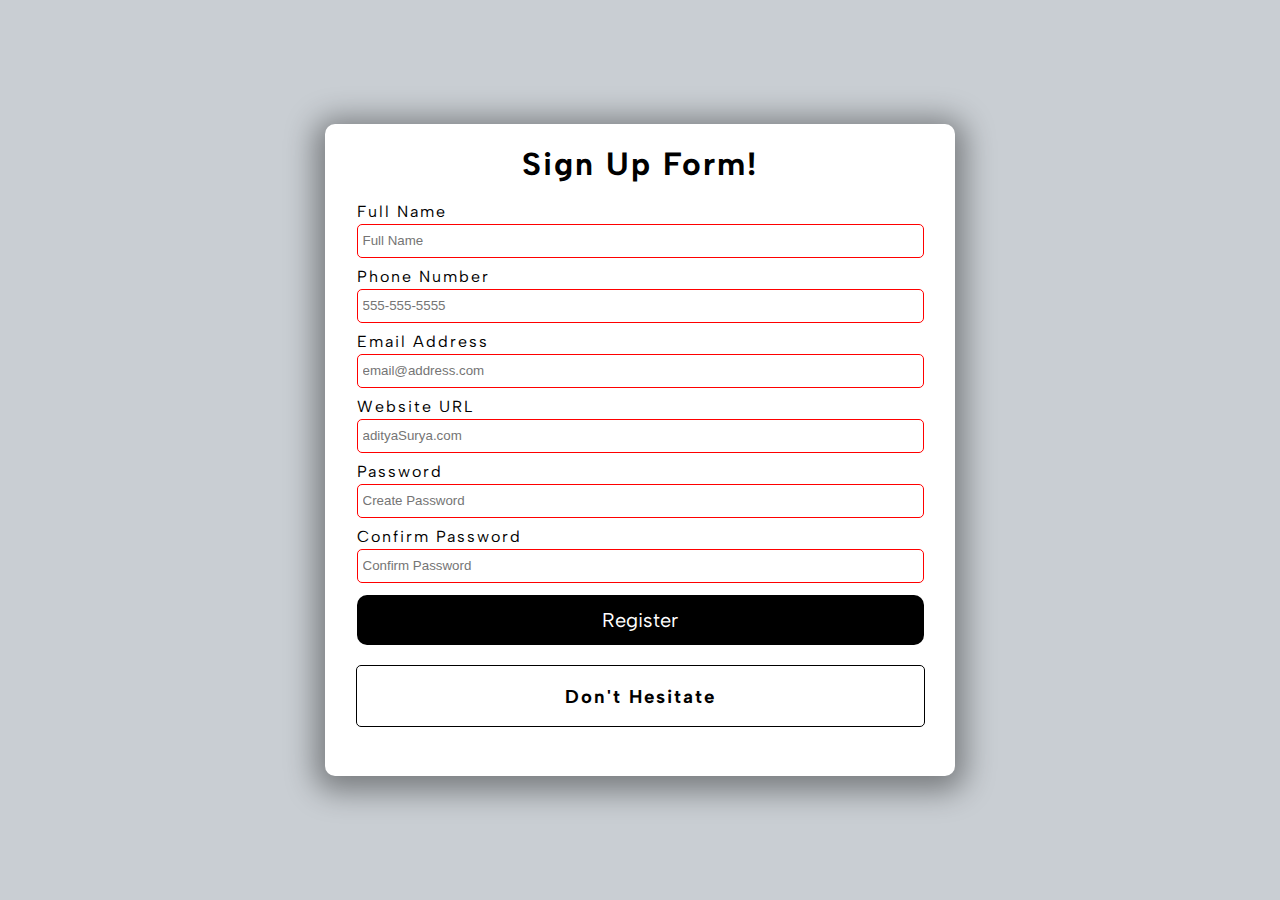
<file: Form Validation/index.html>
<!DOCTYPE html>
<html lang="en">
  <head>
    <meta charset="UTF-8" />
    <meta name="viewport" content="width=device-width, initial-scale=1.0" />
    <title>Form Validation</title>
    <!-- <link rel="icon" type="image/png" href="favicon.png"> -->
    <!-- <link rel="stylesheet" href="https://cdnjs.cloudflare.com/ajax/libs/font-awesome/5.10.2/css/all.min.css"/> -->
    <link rel="stylesheet" href="style.css" />
  </head>
  <body>
    <!-- Script -->

    <div class="container">
      <h1>Sign Up Form!</h1>
      <!-- Form -->
      <form id="form">
        <!-- Full Name -->
        <div class="form-group">
          <label for="name">Full Name</label>
          <input
            type="text"
            id="name"
            placeholder="Full Name"
            required
            minlength="3"
            maxlength="100"
            name="name"
          />
        </div>
        <!-- Phone Number -->
        <div class="form-group">
          <label for="phone">Phone Number</label>
          <input
            type="tel"
            id="phone"
            placeholder="555-555-5555"
            required
            pattern="[0-9]{3}-[0-9]{3}-[0-9]{4}"
            name="phone number"
          />
        </div>
        <!-- Email Address -->
        <div class="form-group">
          <label for="email">Email Address</label>
          <input
            type="email"
            id="email"
            placeholder="email@address.com"
            required
            name="email"
          />
        </div>
        <!-- Website Url -->
        <div class="form-group">
          <label for="website">Website URL</label>
          <input
            type="url"
            id="website"
            placeholder="adityaSurya.com"
            required
            name="website"
          />
        </div>
        <!-- Password -->
        <div class="form-group">
          <label for="password1">Password</label>
          <input
            type="password"
            id="password1"
            placeholder="Create Password"
            pattern="^(?=.*\d)(?=.*[a-z])(?=.*[A-Z])(?=.*[a-zA-Z]).{8,}$"
            title="Please include atleast 1 uppercase character 1 lowercase character and 1 number"
            required
          />
        </div>
        <!-- Confirm Password -->
        <div class="form-group">
          <label for="password2">Confirm Password</label>
          <input
            type="password"
            id="password2"
            placeholder="Confirm Password"
            pattern="^(?=.*\d)(?=.*[a-z])(?=.*[A-Z])(?=.*[a-zA-Z]).{8,}$"
            required
            name="password"
          />
        </div>
        <button type="submit">Register</button>
      </form>

      <!-- Error/Success Message -->
      <div class="message-container">
        <h3 id="message">Don't Hesitate</h3>
      </div>
    </div>

    <script src="script.js"></script>
  </body>
</html>
</file>
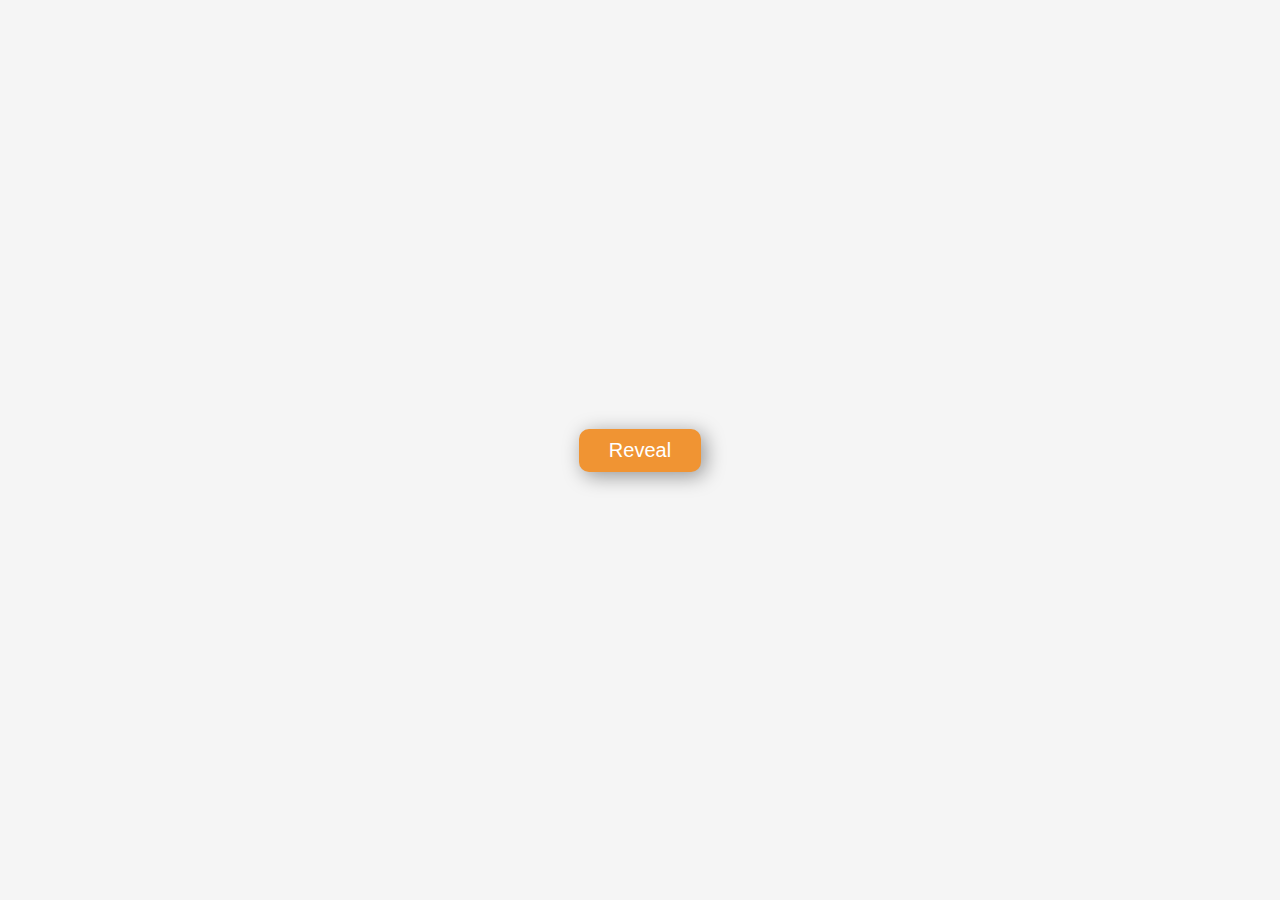
<file: Form Validation/buttons.html>
<html>
  <head>
    <title>Hidden Material</title>
    <link rel="stylesheet" href="button.css" />
  </head>
  <body>
    <button id="reveal">Reveal</button>
    <!-- <div class="center"> -->
    <div class="container">
      <button id="youtube">
        <a href="https://google.com" class="btn btn-primary">Youtube</a>
      </button>
      <button id="insta">
        <a href="https://google.com" class="btn btn-primary">Instagram</a>
      </button>

      <button id="back">Go Back</button>
    </div>
    <!-- </div> -->

    <script src="button.js"></script>
  </body>
</html>
</file>
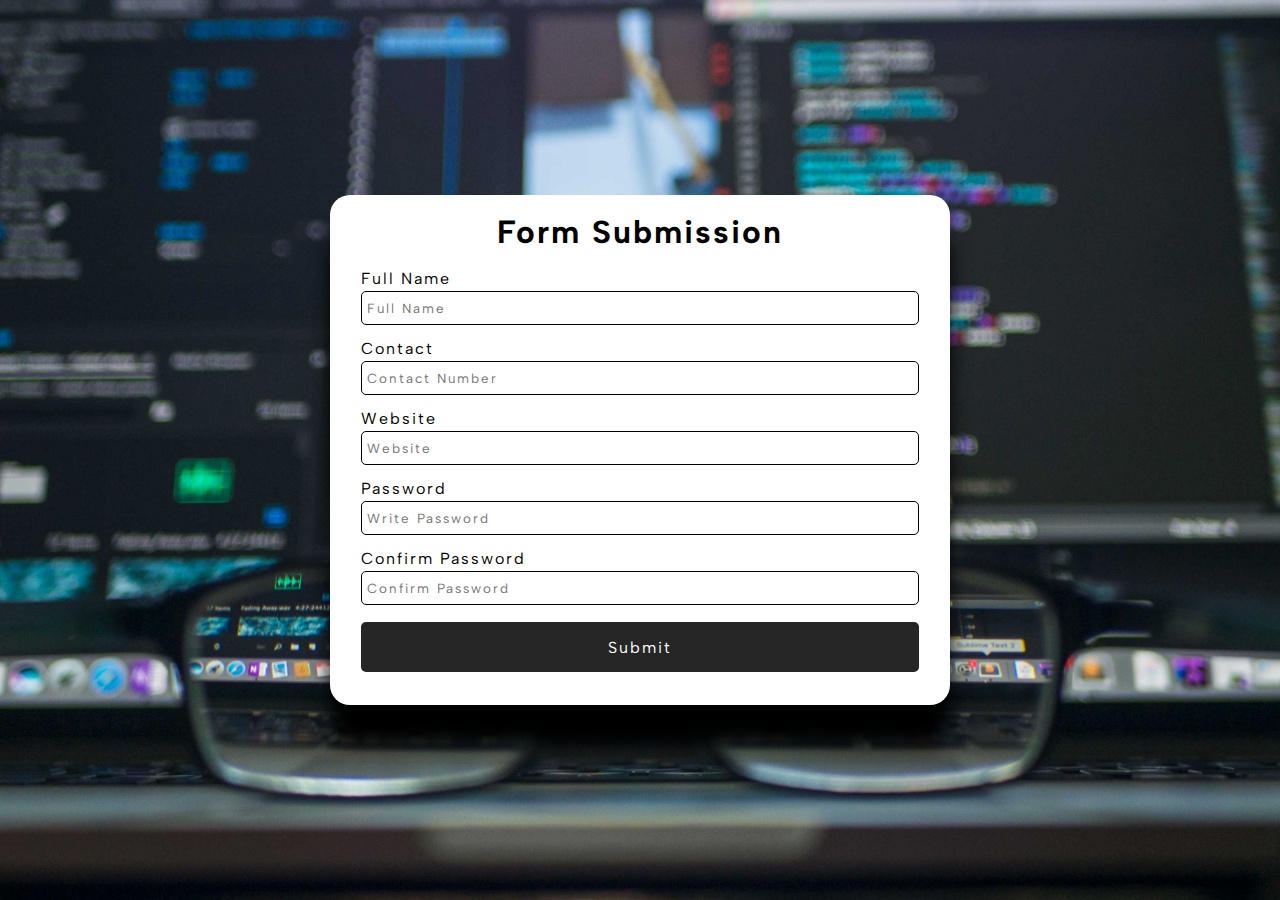
<file: Form Validation/newform.html>
<html>
  <head>
    <title>Form Submission</title>
    <link rel="stylesheet" href="newform.css" />
  </head>
  <body>
    <div class="container">
      <form action="" id="form">
        <h1>Form Submission</h1>
        <div class="form-group">
          <label for="name">Full Name</label>
          <input type="text" id="name" placeholder="Full Name" required />
        </div>
        <div class="form-group">
          <label for="contact">Contact</label>
          <input
            type="tel"
            id="contact"
            placeholder="Contact Number "
            required
          />
        </div>
        <div class="form-group">
          <label for="website">Website</label>
          <input type="url" id="website" placeholder="Website" required />
        </div>
        <div class="form-group">
          <label for="password1">Password</label>
          <input
            type="password"
            id="password1"
            placeholder="Write Password"
            required
          />
        </div>
        <div class="form-group">
          <label for="password2">Confirm Password</label>
          <input
            type="password"
            id="password2"
            placeholder="Confirm Password"
            required
          />
        </div>

        <div class="button">
          <button type="submit">Submit</button>
        </div>
      </form>
    </div>
    <script src="newform.js"></script>
  </body>
</html>
</file>
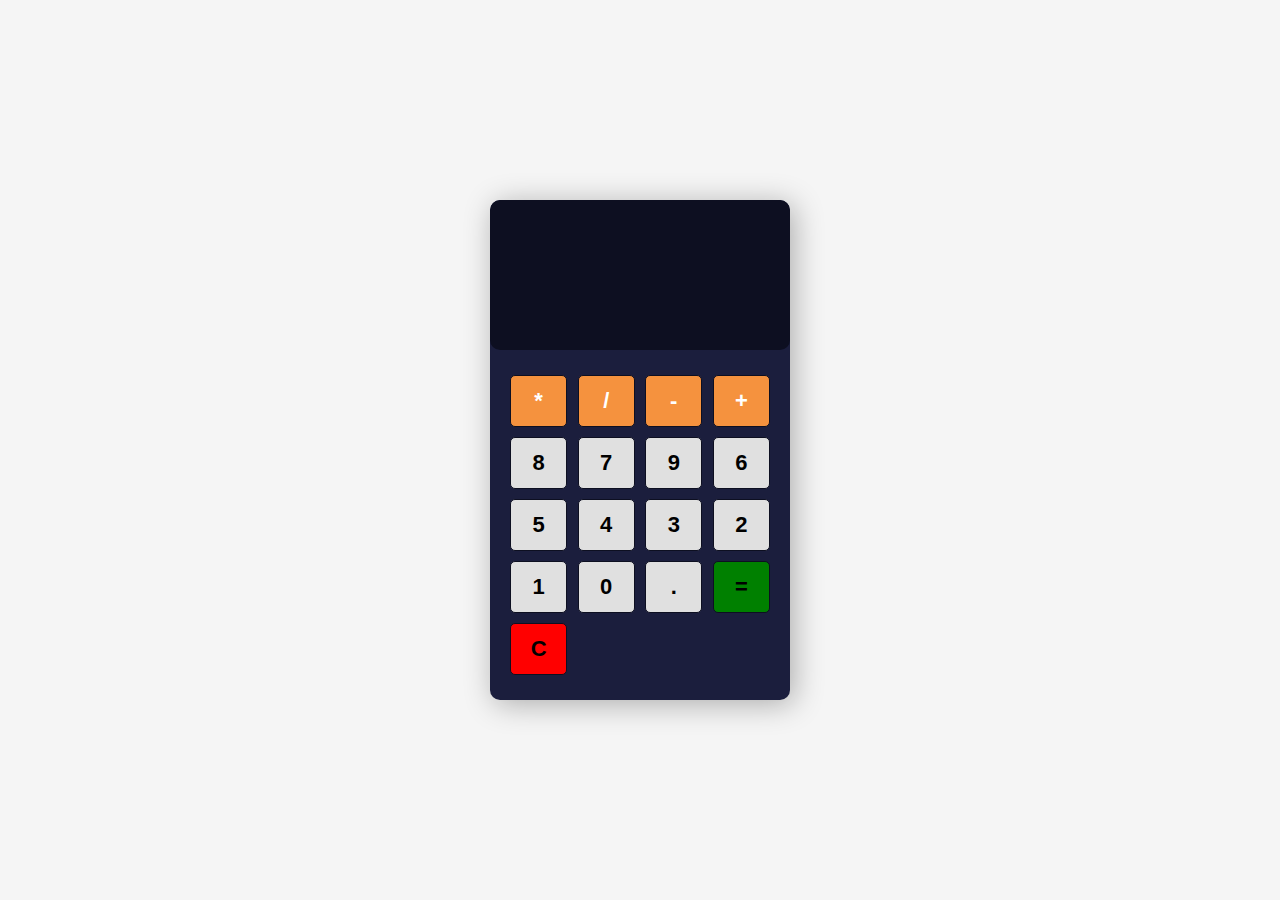
<file: Form Validation/try.html>
<html>
  <head>
    <title>Trying</title>
    <link rel="stylesheet" href="try.css" />
  </head>
  <body>
    <section class="calculator">
      <form>
        <input type="text" class="screen" />
      </form>
      <div class="buttons">
        <button type="button" class="btn btn-yellow" data-num="*">*</button>
        <button type="button" class="btn btn-yellow" data-num="/">/</button>
        <button type="button" class="btn btn-yellow" data-num="-">-</button>
        <button type="button" class="btn btn-yellow" data-num="+">+</button>

        <button type="button" class="btn btn-grey" data-num="8">8</button>
        <button type="button" class="btn btn-grey" data-num="7">7</button>
        <button type="button" class="btn btn-grey" data-num="9">9</button>
        <button type="button" class="btn btn-grey" data-num="6">6</button>
        <button type="button" class="btn btn-grey" data-num="5">5</button>
        <button type="button" class="btn btn-grey" data-num="4">4</button>
        <button type="button" class="btn btn-grey" data-num="3">3</button>
        <button type="button" class="btn btn-grey" data-num="2">2</button>
        <button type="button" class="btn btn-grey" data-num="1">1</button>
        <button type="button" class="btn btn-grey" data-num="0">0</button>
        <button type="button" class="btn btn-grey" data-num=".">.</button>

        <button type="button" class="btn-equal">=</button>
        <button type="button" class="btn-clear">C</button>
      </div>
    </section>
    <script src="try.js"></script>
  </body>
</html>
</file>
<file: Form Validation/style.css>
@import url("https://fonts.googleapis.com/css2?family=Albert+Sans&display=swap");

html {
  box-sizing: border-box;
}

body {
  margin: 0;
  min-height: 100vh;
  font-family: "Albert Sans", sans-serif;
  letter-spacing: 2px;
  background-color: #c9ced3;
  display: flex;
  justify-content: center;
  align-items: center;
}
.container {
  height: 652px;
  width: 630px;
  background-color: white;
  display: flex;
  align-items: center;
  flex-direction: column;
  border-radius: 10px;
  box-shadow: 0px 5px 30px 10px rgba(0, 0, 0, 0.4);
}

form {
  width: 90%;
}

.form-group {
  height: 65px;
}

label {
  position: relative;
  bottom: 3px;
}

input {
  width: 100%;
  height: 34px;
  padding: 5px;
  border: 1px solid black;
  border-radius: 5px;
  outline: none;
  box-sizing: border-box;
  transition: 0.3s;
}

input:valid {
  border: 1px solid green;
}

input:invalid {
  border: 1px solid red;
}

button {
  font-family: "Albert Sans", sans-serif;
  cursor: pointer;
  color: white;
  background-color: black;
  border-radius: 10px;
  border: none;
  height: 50px;
  width: 100%;
  font-size: 20px;
}

button:hover {
  filter: brightness(200%);
  background-color: rgb(19, 19, 19);
}

button:focus {
  outline: none;
}

.message-container {
  border: 1px solid black;
  border-radius: 5px;
  width: 90%;
  margin-top: 20px;
  display: flex;
  align-items: center;
  justify-content: center;
  color: black;
}
</file>
<file: Form Validation/button.css>
* {
  margin: 0;
  padding: 0;
  box-sizing: border-box;
}

body {
  background-color: whitesmoke;
  display: flex;
  justify-content: center;
  align-items: center;
}

/* .center {
  display: none;
} */

.container {
  background-color: rgb(255, 255, 255);
  box-shadow: 4px 4px 30px rgba(0, 0, 0, 0.4);
  height: 150px;
  width: 40%;
  border-radius: 20px;
  display: flex;
  align-items: center;
  justify-content: space-evenly;
  display: none;
  transition-timing-function: ease-in-out;
  transition-timing-function: cubic-bezier(0.42, 0, 0.58, 1);
}

button {
  font-size: 20px;
  padding: 10px 30px;
  border-radius: 10px;
  border: none;
  cursor: pointer;
}

button a {
  text-decoration: none;
  color: white;
}

#youtube {
  background-color: #ff0000;
}

#insta {
  background: #f09433;
  background: -moz-linear-gradient(
    45deg,
    #f09433 0%,
    #e6683c 25%,
    #dc2743 50%,
    #cc2366 75%,
    #bc1888 100%
  );
  background: -webkit-linear-gradient(
    45deg,
    #f09433 0%,
    #e6683c 25%,
    #dc2743 50%,
    #cc2366 75%,
    #bc1888 100%
  );
  background: linear-gradient(
    45deg,
    #f09433 0%,
    #e6683c 25%,
    #dc2743 50%,
    #cc2366 75%,
    #bc1888 100%
  );
  filter: progid:DXImageTransform.Microsoft.gradient( startColorstr='#f09433', endColorstr='#bc1888',GradientType=1 );
}

#reveal {
  background-color: #f09433;
  color: white;
  box-shadow: 4px 4px 20px rgba(0, 0, 0, 0.4);
}

#back {
  background-color: #242424;
  color: white;
}
</file>
<file: Form Validation/newform.css>
@import url("https://fonts.googleapis.com/css2?family=Albert+Sans&display=swap");

* {
  font-family: "Albert Sans", sans-serif;
  letter-spacing: 2px;
}

body {
  margin: 0;
  padding: 0;
  box-sizing: border-box;
  background-color: rgb(255, 255, 255);
  display: flex;
  align-items: center;
  justify-content: center;
  flex-direction: column;
  background-image: url("Programm.jpg");
  background-size: cover;
  background-position: center;
}

.container {
  background-color: white;
  height: 510px;
  width: 620px;
  display: flex;
  align-items: center;
  justify-content: center;
  border-radius: 20px;
  position: absolute;
  top: 50%;
  left: 50%;
  transform: translate(-50%, -50%);
  box-shadow: 0px 40px 20px rgba(0, 0, 0);
}

h1 {
  transform: translateY(-10px);
  text-align: center;
}

form {
  width: 90%;
}

.form-group {
  height: 70px;
  transform: translateY(-10px);
}

label {
  position: relative;
  bottom: 3px;
}

input {
  width: 100%;
  box-sizing: border-box;
  height: 34px;
  border: 1px solid black;
  border-radius: 5px;
  padding: 5px;
}

button {
  width: 100%;
  font-family: "Albert Sans", sans-serif;
  background-color: rgb(38, 38, 38);
  color: white;
  border: 1px solid black;
  border: none;
  border-radius: 5px;
  height: 50px;
  font-size: 16px;
  transform: translateY(-10px);
}

button:hover {
  background-color: rgb(50, 50, 50);
}
</file>
<file: Form Validation/try.css>
* {
  margin: 0;
  padding: 0;
  box-sizing: border-box;
}

body {
  background-color: whitesmoke;
  display: flex;
  justify-content: center;
  align-items: center;
}

.calculator {
  width: 300px;
  height: 500px;
  box-shadow: 4px 4px 30px rgba(0, 0, 0, 0.3);
  border-radius: 10px;
  background-color: rgb(27, 30, 61);
  overflow: hidden;
}

form input {
  width: 100%;
  height: 150px;
  border: none;
  border-radius: 10px;
  font-size: 2rem;
  padding: 1rem;
  color: white;
  background-color: rgb(13, 15, 33);
  text-align: right;
  pointer-events: none;
}

.buttons {
  display: flex;
  flex-wrap: wrap;
  justify-content: space-between;
  padding: 20px;
}

button {
  flex: 0 0 22%;
  margin: 5px 0;
  border: 1px solid rgb(13, 15, 33);
  width: 60px;
  height: 52px;
  font-size: 22px;
  font-weight: 600;
  border-radius: 5px;
  cursor: pointer;
}

.btn-yellow {
  background-color: rgb(245, 146, 62);
  color: white;
}

.btn-grey {
  background-color: rgb(224, 224, 224);
}

.btn-equal {
  background-color: green;
}

.btn-clear {
  background-color: red;
}
</file>
